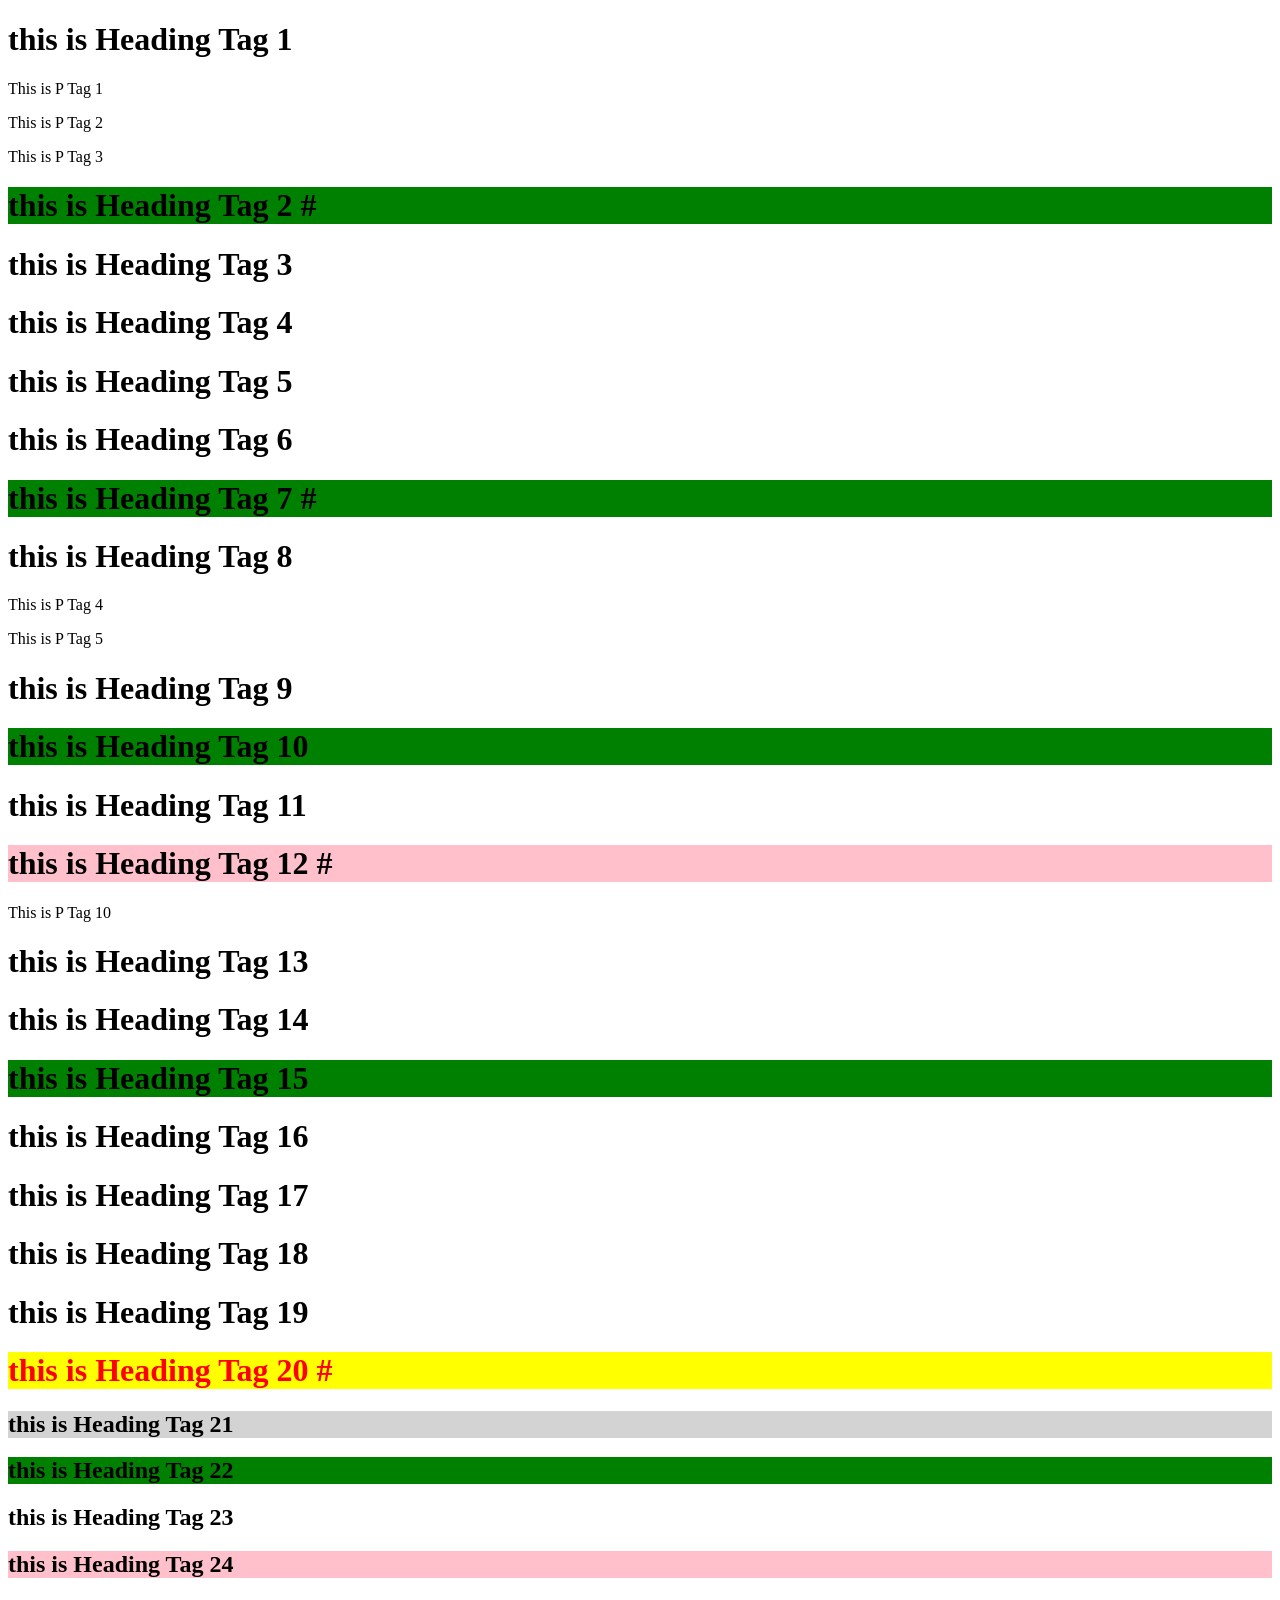
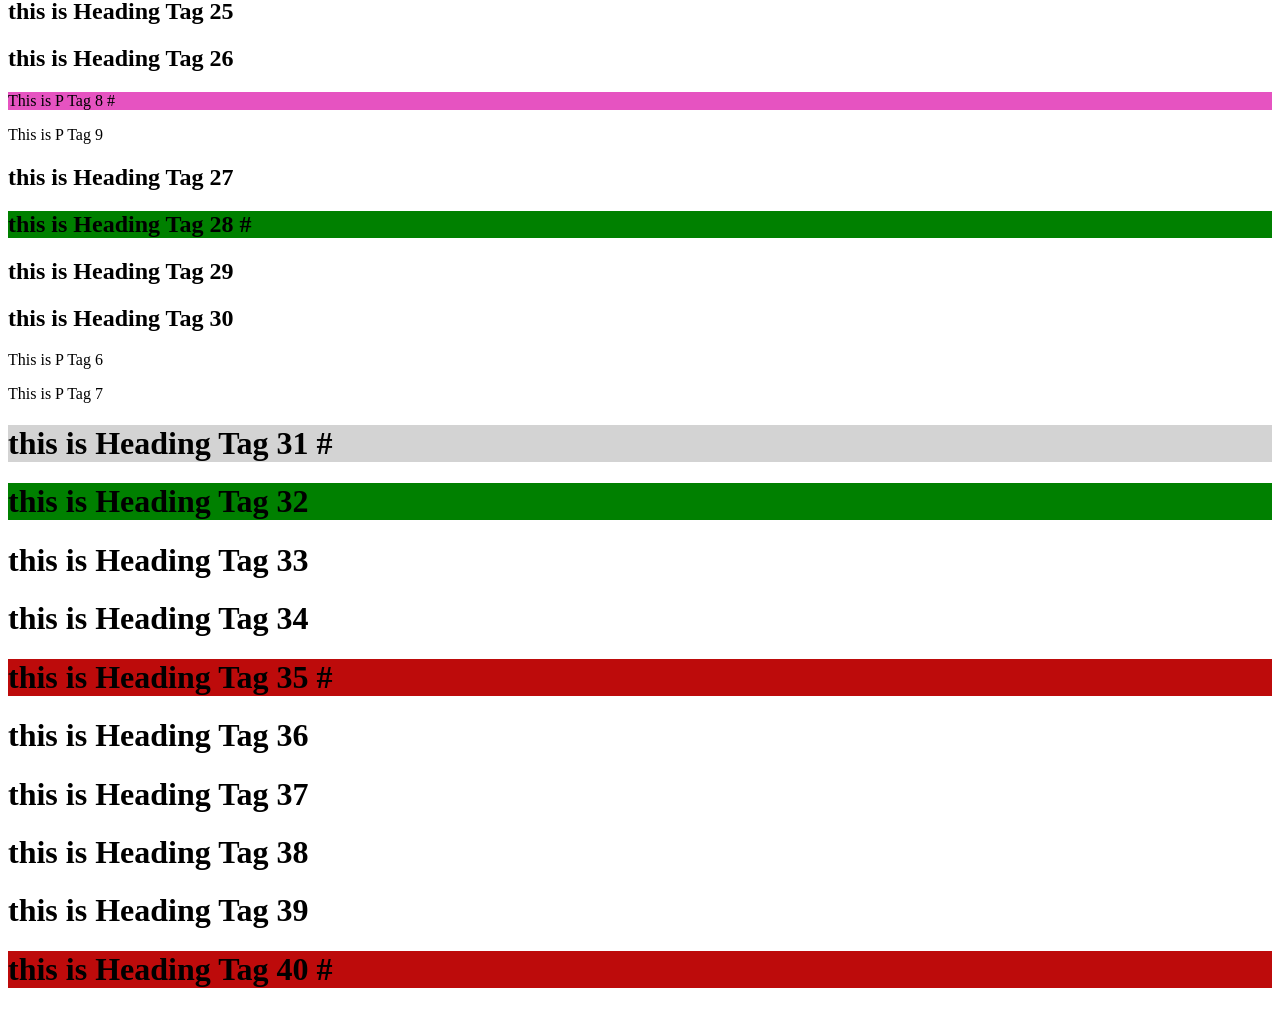
<file: css/lecture 3/index.html>
<!DOCTYPE html>
<html lang="en">
  <head>
    <meta charset="UTF-8" />
    <meta name="viewport" content="width=device-width, initial-scale=1.0" />
    <title>Document</title>
    <style></style>
    <link rel="stylesheet" href="./assets/css/style.css" />
  </head>
  <body>
    <!-- Css Pseudo Class Selector -->

    <header>
      <h1>this is Heading Tag 1</h1>
      <p>This is P Tag 1</p>
      <p>This is P Tag 2</p>
      <p>This is P Tag 3</p>
      <h1>this is Heading Tag 2 #</h1>
      <h1>this is Heading Tag 3</h1>
      <h1>this is Heading Tag 4</h1>
      <h1>this is Heading Tag 5</h1>
      <h1>this is Heading Tag 6</h1>
      <h1>this is Heading Tag 7 #</h1>
      <h1>this is Heading Tag 8</h1>
      <div>
        <p>This is P Tag 4</p>
        <p>This is P Tag 5</p>
        <h1>this is Heading Tag 9</h1>
        <h1>this is Heading Tag 10</h1>
        <h1>this is Heading Tag 11</h1>
        <h1>this is Heading Tag 12 #</h1>
        <p>This is P Tag 10</p>
        <h1>this is Heading Tag 13</h1>
        <h1>this is Heading Tag 14</h1>
        <h1>this is Heading Tag 15</h1>
        <h1>this is Heading Tag 16</h1>
      </div>
      <h1>this is Heading Tag 17</h1>
      <h1>this is Heading Tag 18</h1>
      <h1>this is Heading Tag 19</h1>
      <h1>this is Heading Tag 20 #</h1>
      <section>
        <div>
          <span>
            <h1>this is Heading Tag 21</h1>
            <h1>this is Heading Tag 22</h1>
            <h1>this is Heading Tag 23</h1>
            <h1>this is Heading Tag 24</h1>
            <h1>this is Heading Tag 25</h1>
            <h1>this is Heading Tag 26</h1>
          </span>
          <p>This is P Tag 8 #</p>
          <p>This is P Tag 9</p>
        </div>
        <h1>this is Heading Tag 27</h1>
        <h1>this is Heading Tag 28 #</h1>
        <h1>this is Heading Tag 29</h1>
        <h1>this is Heading Tag 30</h1>
      </section>
      <span>
        <p>This is P Tag 6</p>
        <p>This is P Tag 7</p>
        <h1>this is Heading Tag 31 #</h1>
        <h1>this is Heading Tag 32</h1>
        <h1>this is Heading Tag 33</h1>
        <h1>this is Heading Tag 34</h1>
      </span>
      <h1>this is Heading Tag 35 #</h1>
      <h1>this is Heading Tag 36</h1>
      <h1>this is Heading Tag 37</h1>
      <h1>this is Heading Tag 38</h1>
      <h1>this is Heading Tag 39</h1>
      <h1>this is Heading Tag 40 #</h1>
    </header>
  </body>
</html>
</file>
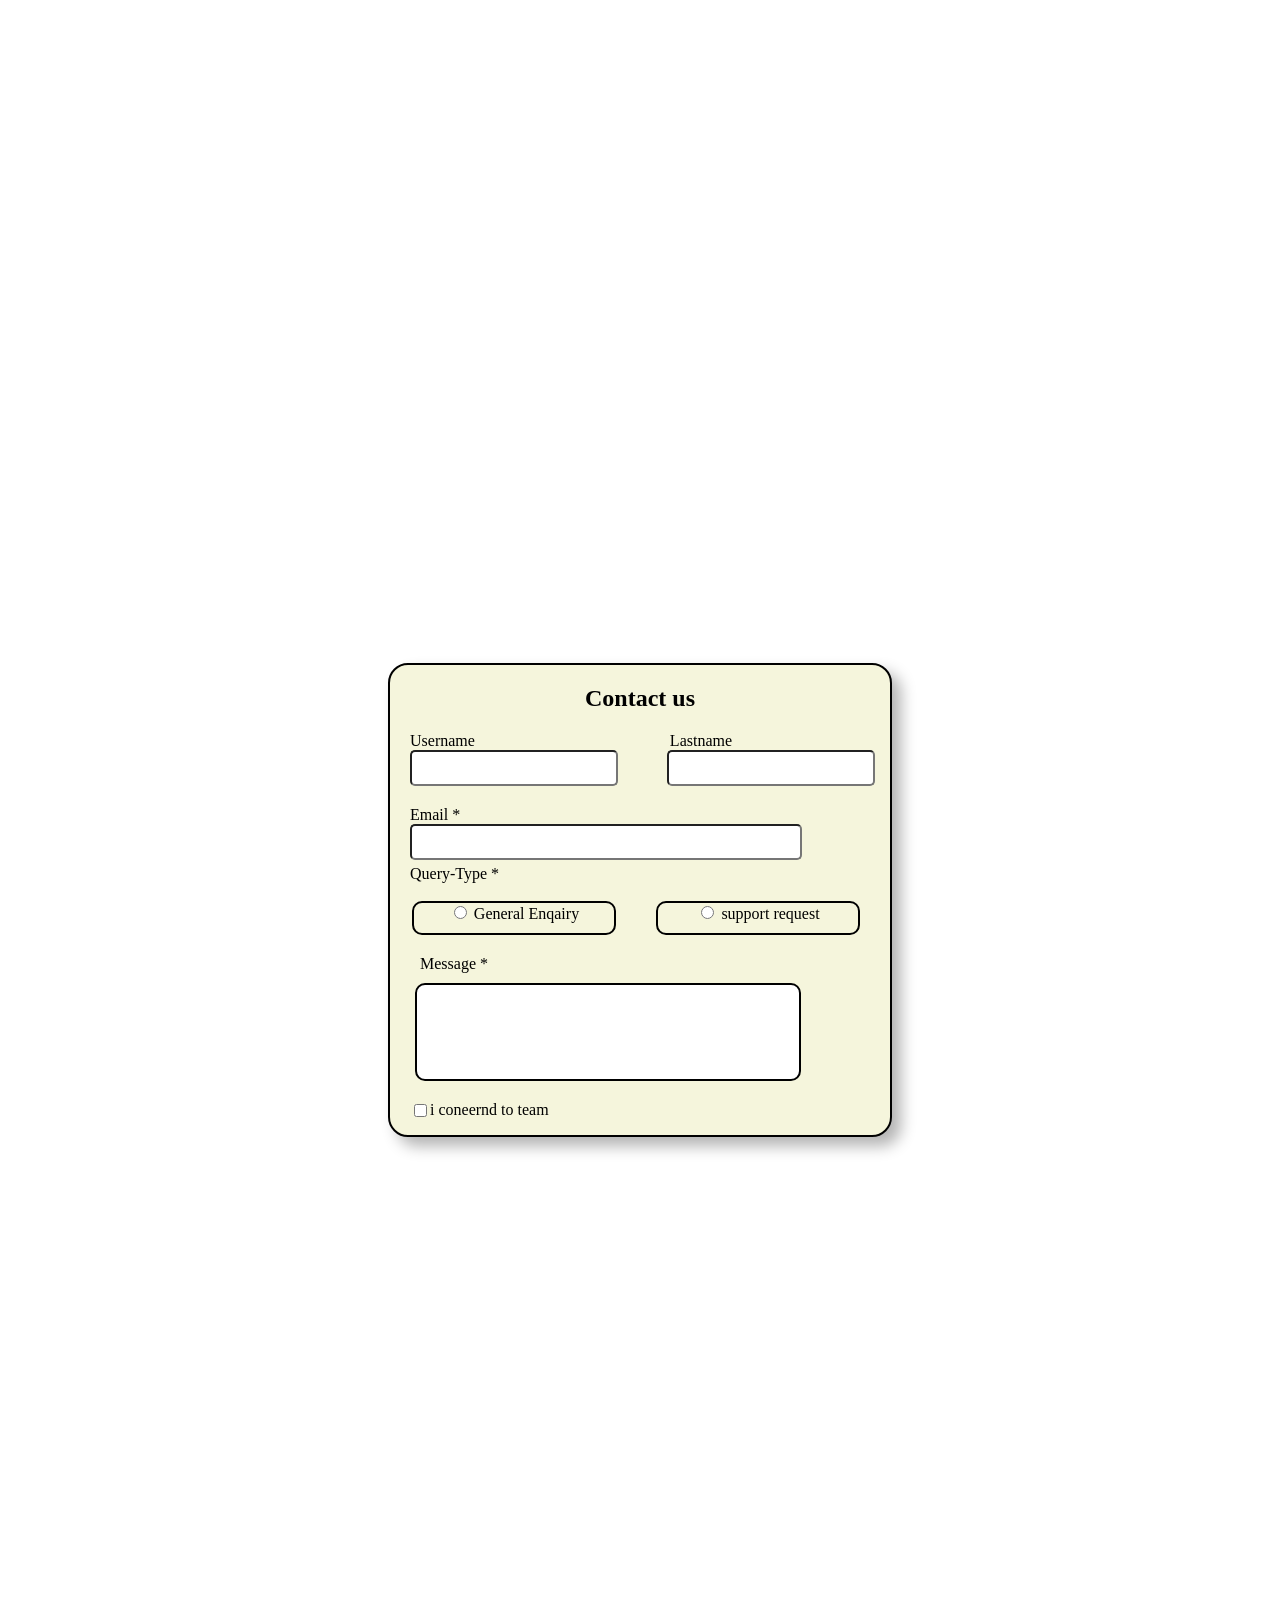
<file: html/lecture 4/index.html>
<!DOCTYPE html>
<html lang="en">
<head>
    <meta charset="UTF-8">
    <meta name="viewport" content="width=device-width, initial-scale=1.0">
    <title>Document</title>
    <style>
        body{
            display: flex;
            justify-content: center;
            align-items: center;
            height: 200vh;
            margin: 0;
        }
        .box{
            border: 2px solid black;
            height: 470px;
            width: 500px;
            text-align: center;
            border-radius: 20px;
            background-color: beige;
            box-shadow: 9px 9px 15px rgba(0, 0, 0,0.3)
        }
        /* .first{
            margin-top: 20px;
            margin-bottom: 20px;
           
        }
        .first label{
            display: block;
            margin-left: 5px;
        }
        .first input{
            border-radius: 5px;
            height: 30px;
        } */
        .label-row{
            margin-left: 20px;
            display: flex;
            margin-right: 20px;
            gap:195px;

        }
        .input-row {
            display: flex;
            justify-content: space-between;
            margin-bottom: 10px;
            margin-left: 10px;
        }
        .input-row input {
            margin-right: 15px;
            margin-left: 10px;
            width: 200px; /* Adjust the width as needed */
        }

        .input-row input {
            border-radius: 5px;
            height: 30px;
        }
        .second{
            margin-top: 20px;
            padding:0px;
            margin-left: 20px;
            text-align: left;
        }
        .second input{
            height: 30px;
            border-radius: 5px;
            width: 30vw;
        }
        .container{
            display: flex;
            gap: 40px;
            align-items: center;
            margin-left: 22px;
           
              
        }
        .label{
            margin-top: 5px;
            margin-left: 20px;
            color: black;
            text-align: left;
            display: block;
        }
        .radio{
            border: 2px solid black;
            height: 30px;
            width: 200px;
            align-items: center;
            border-radius: 10px;
           
        }
        .forth {
            margin-top: 20px;
            margin-left: 20px;
            text-align: left;
        }

        .forth textarea{
            margin-top: 10px;
            height: 90px;
            width: 29.5vw;
            display: block;
            margin-left: 5px;
            border: 2px solid black;
            border-radius: 10px;
            resize: none;
        }
        .forth label{
            display: block;
            margin-left: 10px;
        }
        .sixth{
            margin-top: 20px;
            margin-bottom: 20px;
        }
        
        .sixth label{
            display: flex;
            margin-left: 20px;
            font-weight: 400;
        }
    </style>
</head>
<body>
    <div class="box">
    <h2>Contact us</h2>
    <!-- <div class="first">
        <label for="username">username *</label>
        <input type="text" name="username" id="username">
        <label for="Lastname">lastname *</label>
        <input type="text" name="lastname" id="lastname">
    </div> -->

    <div class="first">
        <div class="label-row">
            <label for="username">Username</label>
            <label for="lastname">Lastname</label>
        </div>
        <div class="input-row">
            <input type="text" name="username" id="username">
            <input type="text" name="lastname" id="lastname">
        </div>
    </div>
    
    <div class="second">
        <label for="email">Email *</label><br>
        <input type="email" name="email" id="">
    </div>

    <label for="query" class="label">Query-Type *</label><br>

    <div class="container">
    <div class="radio">   
        <input type="radio" name="enquiry" id="dip">
        <label for="General">General Enqairy</label>
    </div>
    <div class="radio">
        <input type="radio" name="enquiry" id="">
        <label for="support">support request</label>
    </div>
    </div>
    <div class="forth">
        <label for="message">Message *</label>
        <textarea name="message" id=""></textarea>
    </div>
    <div class="sixth">
        <label>
        <input type="checkbox" name="checkbox" id="">
        i coneernd to team</label>
    </div>
</div>
</body>
</html>
</file>
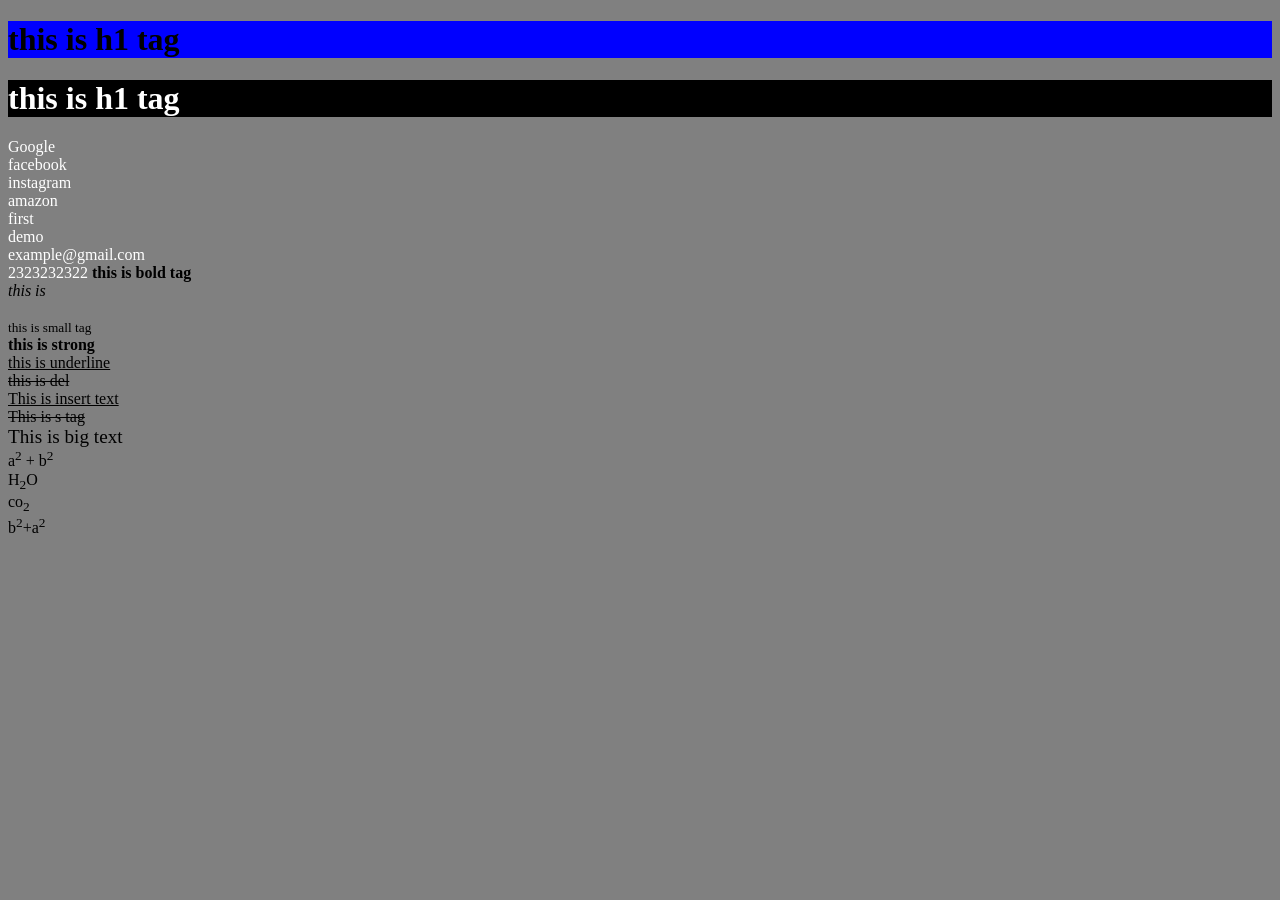
<file: html/lecture2/index.html>
<!Doctype html>

<html>
	<head>
	<title> lecture 2</title>
	<meta charset="utf-8">
	
	<style>
		h1:nth-child(1){
			background-color:blue;
		}
		h1:nth-child(2){
			background-color:black;
			color:white;
		}
	
	</style>
	<link rel="stylesheet"  href="assets/css/style.css" >	
	</head>
	<body>
		<h1>this is h1 tag</h1>
		<h1>this is h1 tag</h1>

	<!-- ANCHOR TAG-->
		<!-- ABSOLUTE STRUCTURE-->
		<a href="https://www.google.com" target="blank">Google</a><br>
		<a href="https://www.facebook.com" target="blank">facebook</a><br>
		<a href="https://www.instagram.com" target="blank">instagram</a><br>
		<a href="https://www.amazon.com" target="blank">amazon</a><br>

	
		<!--RELATIVE STRUCTURE-->

		<a href="../lecture1/index.html">first</a><br>
		<a href="demo.html">demo</a><br>


		<!--EMAIL STRUCTURE-->

		<a href="mailto:example@gmail.com">example@gmail.com</a><br>

		<!--PHONE STRUCTURE-->

		<a href="tel:2372382323"> 2323232322</a>


		<b>this is bold tag</b><br>
		<em>this is</em><br><br> 
		<small>this is small tag</small><br>
		<strong>this is strong</strong><br>
		<u>this is underline</u><br>
		<del>this is del</del><br>
		<ins>This is insert text</ins> <br>
   		<s>This is s tag</s> <br>	
		<big>This is big text</big> <br>
   		a<sup>2</sup> + b<sup>2</sup><br>
 		H<sub>2</sub>O<br>
		co<sub>2</sub><br>
		b<sup>2</sup>+a<sup>2</sup><br>
		</body>

</html>
</file>
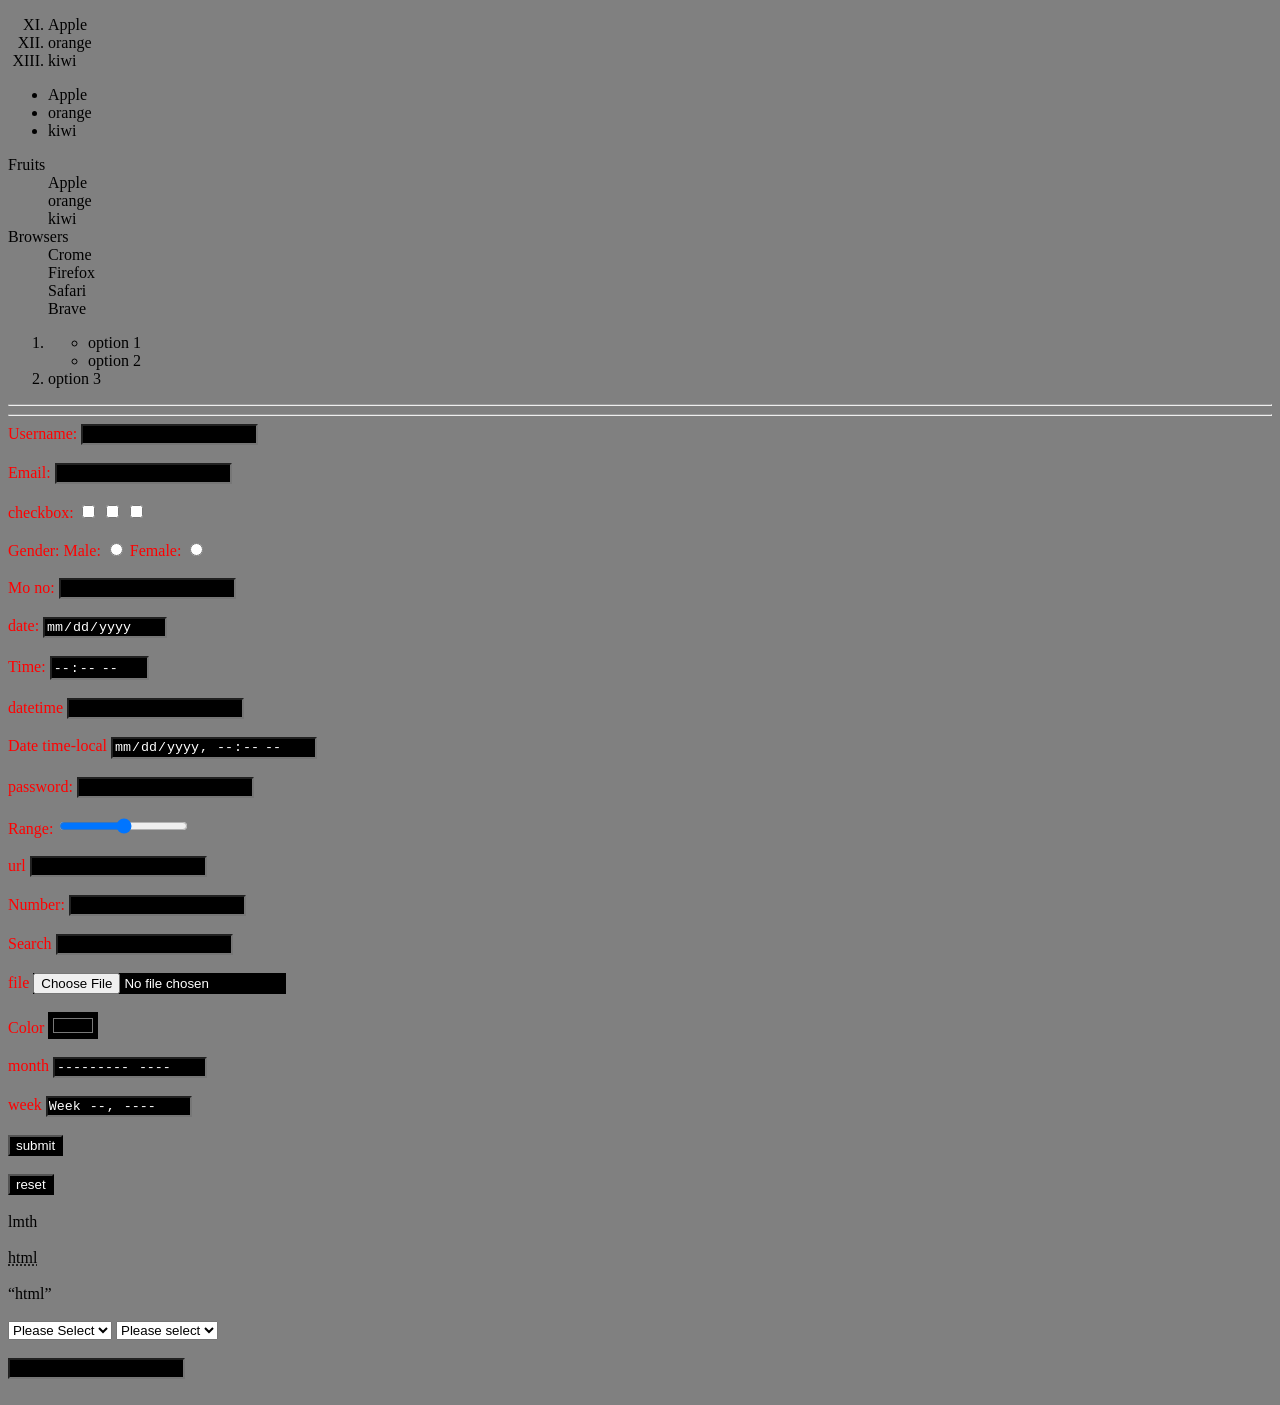
<file: html/lecture3/index.html>
<!Doctype html>

<html>

<head>
	<title>html type</title>
	<style>
		body {
			background-color: gray;
		}

		label {
			color: red;
		}

		input {
			background-color: black;
			color: white;
		}
	</style>
</head>

<body>
	<!--ordered list-->
	<ol start="11" type="I">
		<li>Apple</li>
		<li>orange</li>
		<li>kiwi</li>
	</ol>

	<!-- unorderd list -->

	<ul>
		<li>Apple</li>
		<li>orange</li>
		<li>kiwi</li>
	</ul>

	<!-- description list -->

	<dl>
		<dt>Fruits</dt>
		<dd>Apple</dd>
		<dd>orange</dd>
		<dd>kiwi</dd>
		<dt>Browsers</dt>
		<dd>Crome</dd>
		<dd>Firefox</dd>
		<dd>Safari</dd>
		<dd>Brave</dd>
	</dl>
	<!-- nesting list -->
	<ol>
		<li>
			<ul>
				<li>option 1</li>
				<li>option 2</li>
			</ul>
		<li>option 3</li>
		</li>
	</ol>
	<hr>
	<hr>
	<!-- html input type -->

	<label>Username: </label>
	<input type="text" name="username" id=""><br><br>
	<label>Email: </label>
	<input type="email" name="email"><br><br>
	<label>checkbox: </label>
	<input type="checkbox" name="checkbox">
	<input type="checkbox" name="checkbox">
	<input type="checkbox" name="checkbox"><br><br>
	<label>Gender: </label>
	<label>Male: </label>
	<input type="radio" name="gender">
	<label>Female: </label>
	<input type="radio" name="gender"><br><br>
	<label>Mo no: </label>
	<input type="tel" name="tel"><br><br>
	<label>date: </label>
	<input type="date" name="date"><br><br>
	<label>Time: </label>
	<input type="time" name="time"><br><br>
	<label>datetime</label>
	<input type="datetime" name="datetime"><br><br>
	<label>Date time-local</label>
	<input type="datetime-local" name="datetime-local"><br><br>
	<label>password: </label>
	<input type="password" name="password"><br><br>
	<label>Range: </label>
	<input type="range" name="range"><br><br>
	<label>url</label>
	<input type="url" name="url"><br><br>
	<label>Number: </label>
	<input type="number" name="number"><br><br>
	<label>Search</label>
	<input type="search" name="search"><br><br>
	<label>file</label>
	<input type="file" name="file"><br><br>
	<label>Color</label>
	<input type="color" name="color"><br><br>
	<label>month</label>
	<input type="month" name="month"><br><br>
	<label>week</label>
	<input type="week" name="week" id=""><br><br>
	<input type="button" value="submit"><br><br>
	<input type="button" value="reset"><br><br>

	<bdo dir="rtl">html</bdo><br><br>
	<abbr title="html">html</abbr><br><br>
	<q>html</q><br><br>
	<!-- selection tags-->
	<select>
		<option value="">Please Select</option>
		<option value="chrome">chrome</option>
		<option value="safari">safari</option>
		<option value="firefox">firefox</option>
	</select>

	<select>
		<option value="">Please select</option>
		<optgroup name="Browsers" label="Browsers">
			<option value="chrome">chrome</option>
			<option value="safari">safari</option>
			<option value="firefox">firefox</option>
		</optgroup>
		<optgroup name="Fruits" label="Fruits">
			<option value="mango">mango</option>
			<option value="kiwi">kiwi</option>
			<option value="greps">greps</option>
		</optgroup>

	</select><br><br>

	<!-- datalist-->
	<input list="Browsers">
	<datalist id="Browsers">
		<option value="chrome">chrome</option>
		<option value="safari">safari</option>
		<option value="firefox">firefox</option>
	</datalist><br><br>


</body>

</html>
</file>
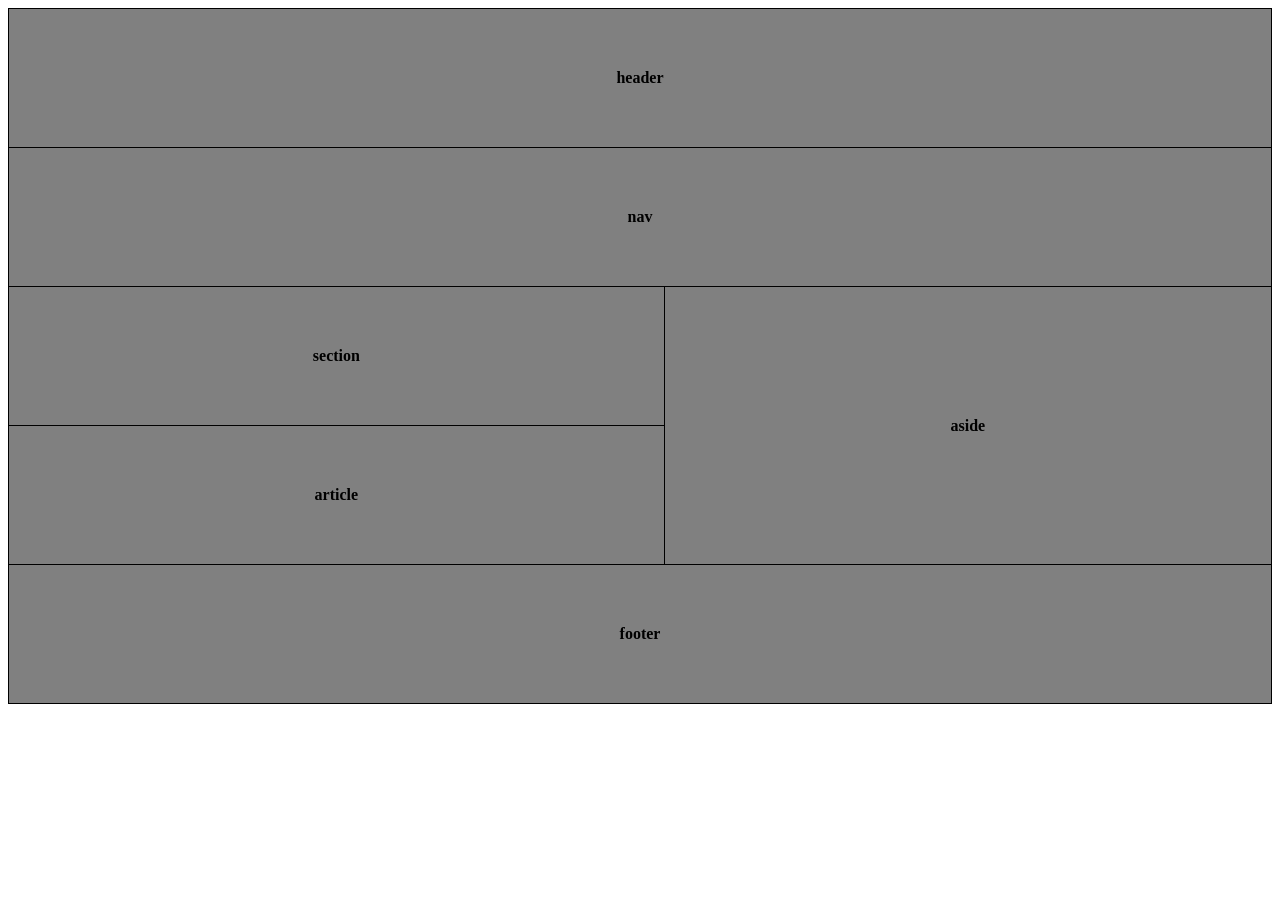
<file: html/lecture6/index.html>
<!DOCTYPE html>
<html lang="en">

<head>
    <meta charset="UTF-8">
    <meta name="viewport" content="width=device-width, initial-scale=1.0">
    <title>Document</title>
    <style>
        table {
            border: 1px solid black;
            border-collapse: collapse;
            background-color: grey;
            width: 100%;
           

        }

        th {
            border: 1px solid black;
            padding: 60px;
        }
    </style>
</head>

<body>
    <table>
        <tr>
            <th colspan="2">
                <header>
                    header
                </header>
            </th>
        </tr>
        <tr>
            <th colspan="2">
                <nav>
                    nav
                </nav>
            </th>
        </tr>
        <tr>
            <th>
                <section>
                    section
                </section>
            </th>
            <th rowspan="2">
                <aside>
                    aside
                </aside>
            </th>
        </tr>
        <tr>
            <th>
                <article>
                    article
                </article>
            </th>
        </tr>
        <tr>
            <th colspan="2">
                <footer>
                    footer
                </footer>
            </th>
        </tr>
    </table>
</body>

</html>
</file>
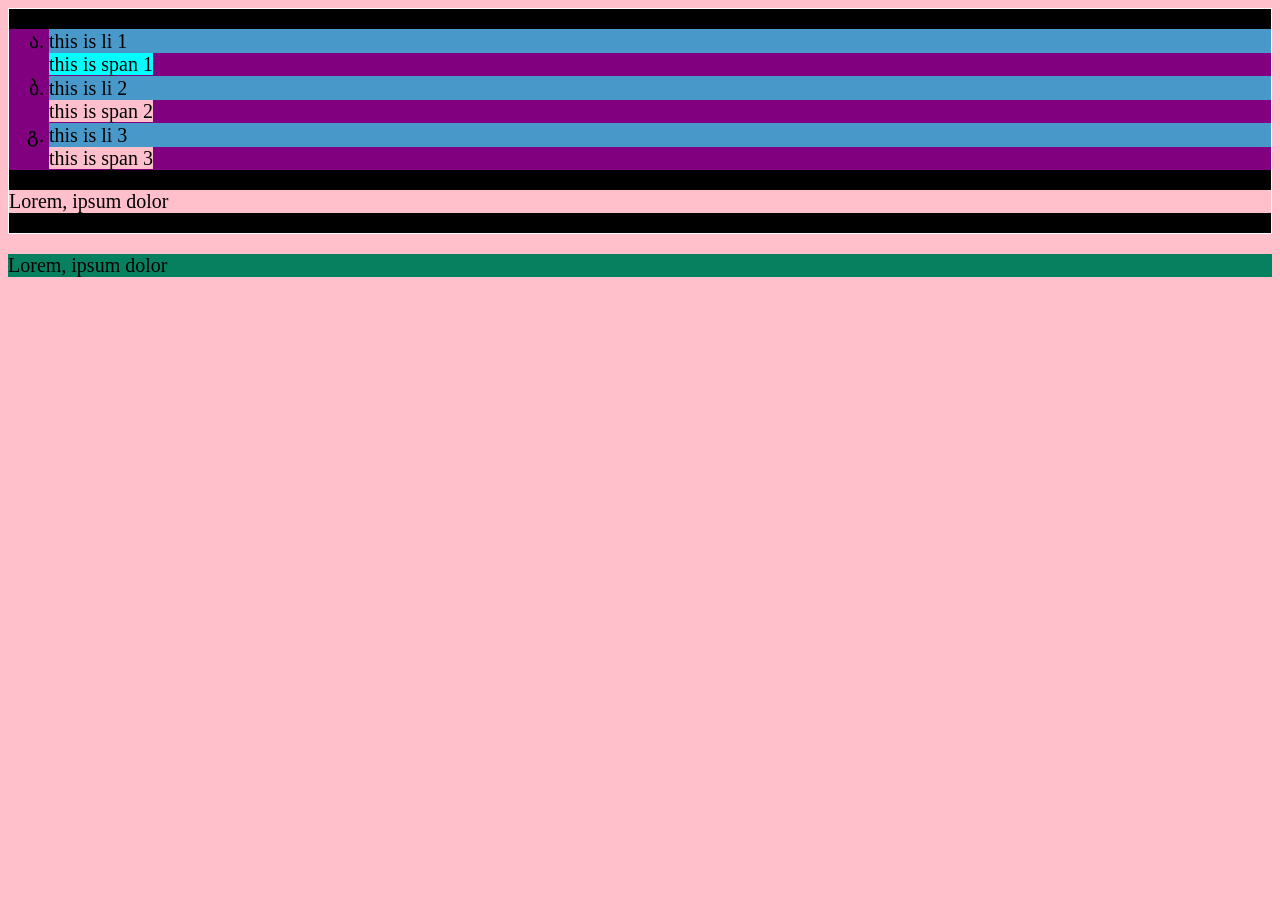
<file: css/lecture2/assets/index.html>
<!DOCTYPE html>
<html lang="en">
<head>
    <meta charset="UTF-8">
    <meta name="viewport" content="width=device-width, initial-scale=1.0">
    <title>Document</title>
    <link rel="stylesheet" href="css/style.css">
</head>
<body>
    <div class="maindiv">
       
        <ul class="parentdiv" id="first">
            <li class="child-1" id="second">this is li 1</li>
            <span>this is span 1</span>

            <li class="child-2">this is li 2</li>
            <span>this is span 2</span>

            <li class="child-3">this is li 3</li>
            <span>this is span 3</span>
        </ul>
        <p>Lorem, ipsum dolor</p>
    </div>
    <p>Lorem, ipsum dolor</p>
</body>
</html>
</file>
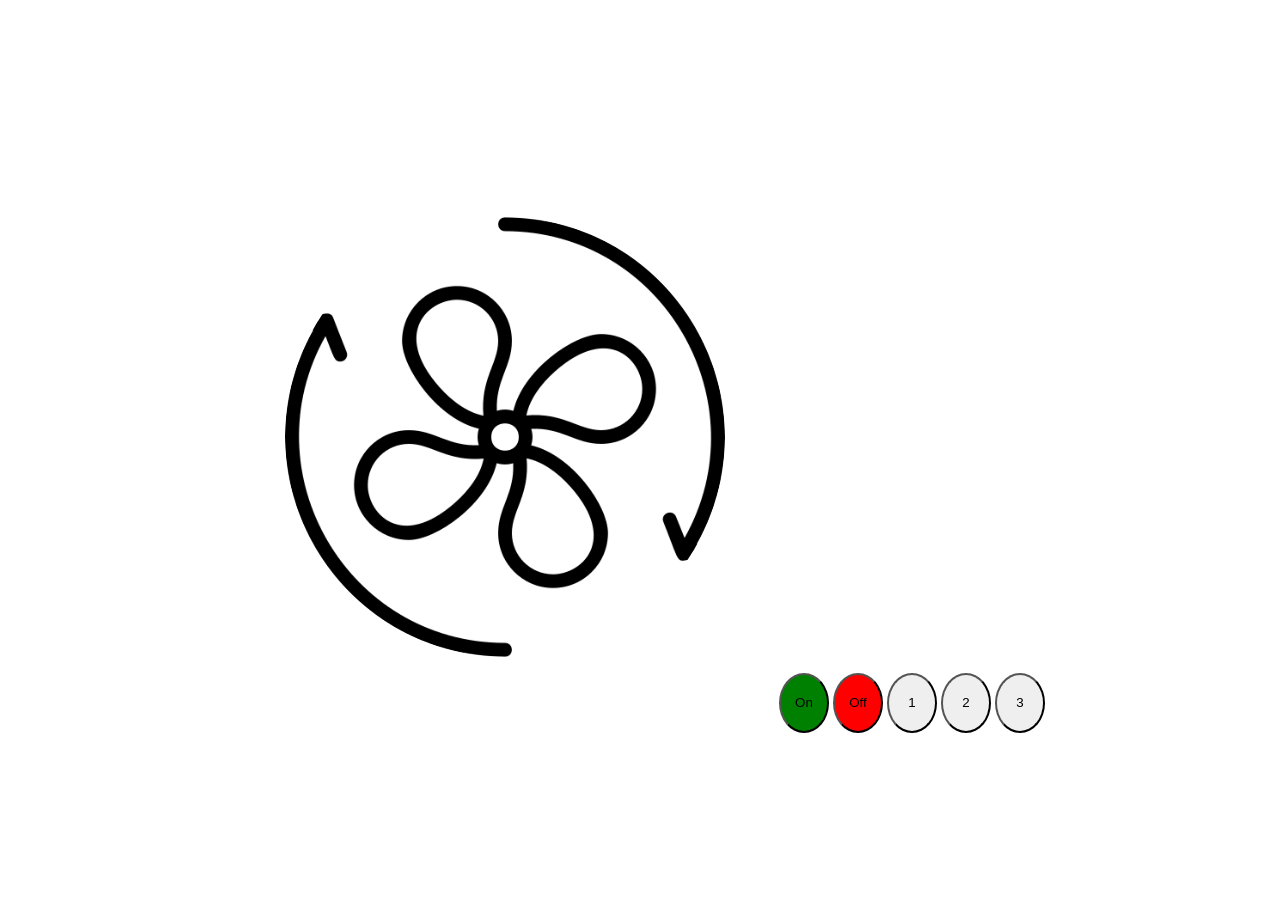
<file: html/faneffect.html>
<!DOCTYPE html>
<html lang="en">

<head>
    <meta charset="UTF-8">
    <meta name="viewport" content="width=device-width, initial-scale=1.0">
    <title>Document</title>
    <style>
        * {
            margin: 0;
            padding: 0;
            box-sizing: border-box;
        }

        body {
            height: 100vh;
            display: flex;
            align-items: center;
            justify-content: center;
        }

        button {
            border-radius: 100%;
            height: 60px;
            width: 50px;
        }

        img {
            padding: 50px;
            height: 60vh;
            border-radius: 50%;
            animation: fananim linear infinite;
        }

        @keyframes fananim {
            100% {
                transform: rotate(360deg);
            }
        }
    </style>
</head>

<body>
    <div class="main">
        <img src="ventilation.png" alt="" id="img">
        <button onclick="myfuncon()" style="background-color: green;">On</button>
        <button onclick="myfuncoff()" style="background-color: red;">Off</button>
        <button onclick="myfunc2()">1</button>
        <button onclick="myfunc3()">2</button>
        <button onclick="myfunc4()">3</button>
    </div>
    <script>
        let a = document.getElementById("img");
        let isfanon = false;

        function myfuncon() {
            isfanon = true;
            a.style.animationDuration = 3 + "s";
        }
        function myfuncoff() {
            isfanon = false;
            a.style.animationDuration = 0 + "s";
        }
        function myfunc2() {
            if (isfanon) {
                a.style.animationDuration = 1 + "s";
            }
        }
        function myfunc3() {
            if (isfanon) {
                a.style.animationDuration = 0.5 + "s";
            }
        }
        function myfunc4() {
            if (isfanon) {
                a.style.animationDuration = 0.1 + "s";
            }
        }
    </script>

</body>

</html>
</file>
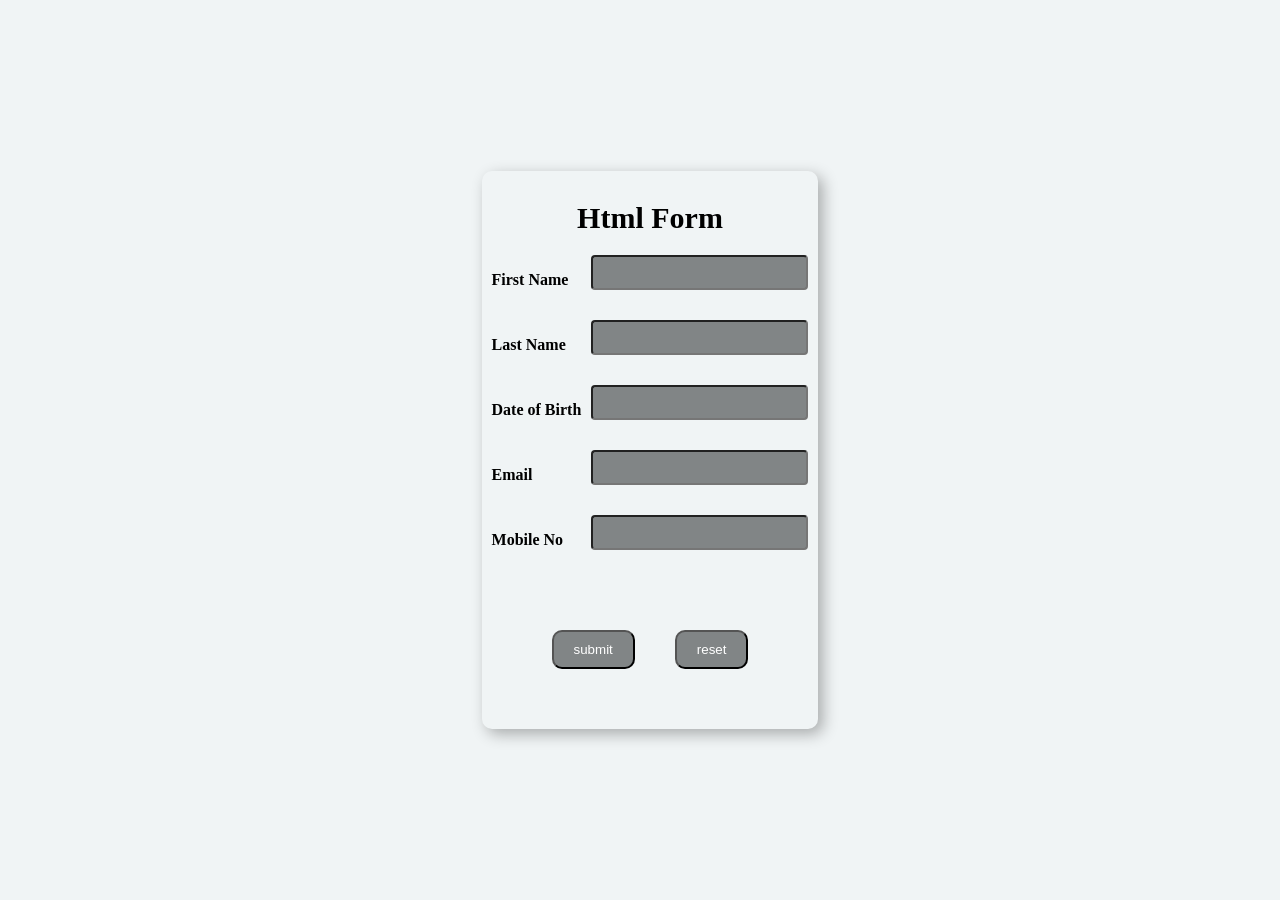
<file: html/forms/form1.html>
<!DOCTYPE html>
<html lang="en">

<head>
    <meta charset="UTF-8">
    <meta name="viewport" content="width=device-width, initial-scale=1.0">
    <title>Document</title>
    <style>
        body {

            background-color: #f0f4f5;
            display: flex;
            justify-content: center;
            align-items: center;
            height: 100vh;
            margin: 0;
        }

        .box {
            padding: 10px;
            border-radius: 10px;
            box-shadow: 5px 5px 15px rgba(0, 0, 0, 0.3);
            max-width: 400px;
            width: 100%;
        }

        h1 {
            font-size: 30px;
            margin-bottom: 20px;
            text-align: center;
        }

        .form-input {
            display: flex;
            align-items: center;
            margin-bottom: 15px;
        }

        .form-input label {
            flex: 1;
            font-size: 16px;
            font-weight: bold;
        }

        .form-input input {
            flex: 2;
            font-weight: 14px;
            padding: 8px;
            border: 1ps solid #ccc;
            color: white;
            border-radius: 4px;
            background-color: rgb(129, 133, 134);
        }

        .button {
            padding: 10px;
            display: flex;
            justify-content: center;
            align-items: center;
            padding: 30px;
        }

        .button input {
            margin: 20px;
            padding: 10px 20px;
            font-weight: 14px;
            background-color: rgb(129, 133, 134);
            color: white;
            border-radius: 10px;
        }
    </style>
</head>

<body>
    <form action="get">
        <div class="box">
            <h1>Html Form</h1>
            <div class="form-input">
                <label for="firstname">First Name </label>
                <input type="text" name="firstname" class="form-input">
            </div>
            <div class="form-input">
                <label for="lastname">Last Name</label>
                <input type="text" name="lastname" class="form-input"><br>
            </div>
            <div class="form-input">
                <label for="dob">Date of Birth</label>
                <input type="text" name="Dob" class="form-input"><br>
            </div>
            <div class="form-input">
                <label for="email">Email</label>
                <input type="email" name="email" class="form-input"><br>
            </div>
            <div class="form-input">
                <label for="mno">Mobile No</label>
                <input type="tel" name="tel" class="form-input"><br>
            </div>
            <div class="button">
                <input type="submit" value="submit">
                <input type="reset" value="reset">
            </div>
        </div>
    </form>
</body>

</html>
</file>
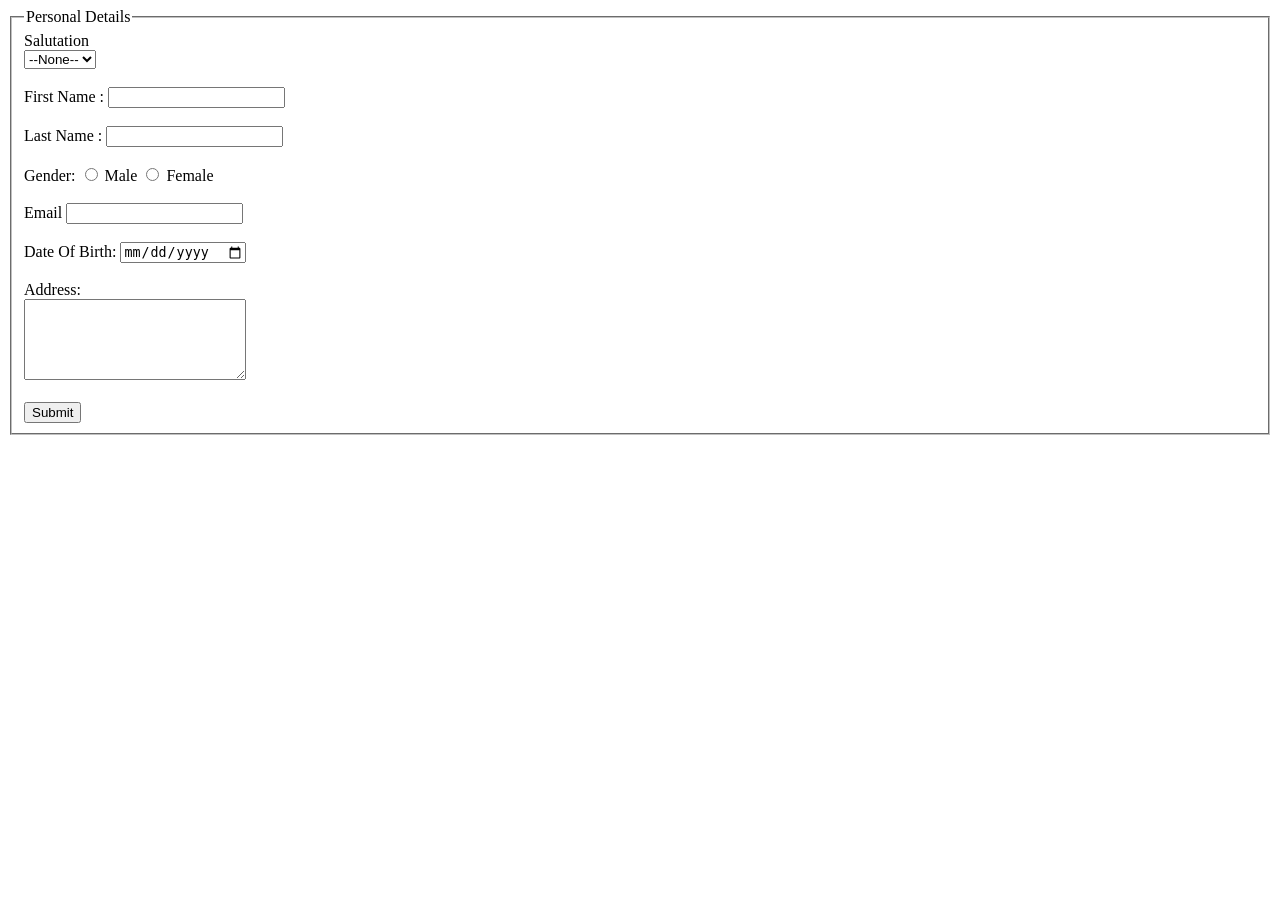
<file: html/forms/form2.html>
<!DOCTYPE html>
<html lang="en">

<head>
    <meta charset="UTF-8">
    <meta name="viewport" content="width=device-width, initial-scale=1.0">
    <title>Document</title>
</head>

<body>
    <form action="get">
        <fieldset>
            <legend>Personal Details</legend>
            <figcaption>Salutation</figcaption>
            <select>
                <option value="" selected>--None--</option>
                <option value="Crome">Crome</option>
                <option value="FireFox">FireFox</option>
                <option value="Safari">Safari</option>
                <option value="Opera" >Opera</option>
            </select><br><br>
            <label for="firstname">First Name :</label>
            <input type="text" name="firstname" class="form-input"><br><br>
            <label for="lastname">Last Name :</label>
            <input type="text" name="lastname" class="form-input"><br><br>
            <label for="gender">Gender: </label>
            <input type="radio" name="gender" id="">
            <label for="Male">Male</label>
            <input type="radio" name="gender" id="">
            <label for="Male">Female</label><br><br>
            <label for="email">Email</label>
            <input type="email" name="email" id=""><br><br>
            <label for="bob">Date Of Birth: </label>
            <input type="date" name="date" id=""><br><br>
            <label for="add">Address:</label><br>
            <textarea name="text" id="" cols="25" rows="5" style="resize: horizontal;"></textarea><br><br>
            <input type="submit" name="" id="">
        </fieldset>
    </form>
</body>

</html>
</file>
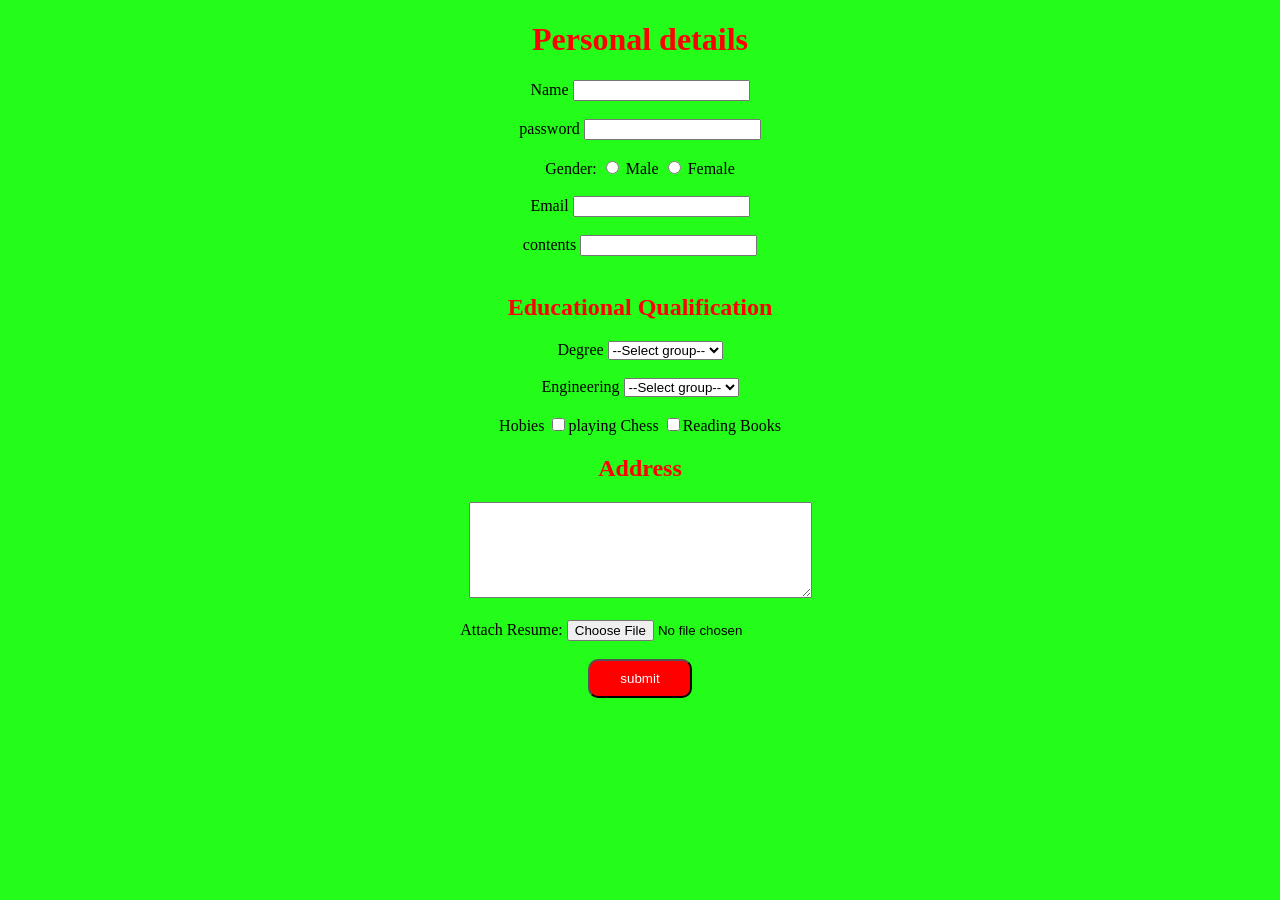
<file: html/forms/form3.html>
<!DOCTYPE html>
<html lang="en">

<head>
    <meta charset="UTF-8">
    <meta name="viewport" content="width=device-width, initial-scale=1.0">
    <title>Document</title>
    <style>
        body {
            background-color: rgb(36, 252, 25);
            text-align: center;
        }

        h1,
        h2 {
            color: red;
        }

        button {
            background-color: red;
            padding: 10px 30px;
            color: white;
            border-radius: 10px;
        }
    </style>
</head>

<body>
    <form action="">
        <h1>Personal details</h1>
        <label for="name">Name</label>
        <input type="text"><br><br>
        <label for="passwrod">password</label>
        <input type="password"><br><br>
        <label for="gender">Gender: </label>
        <input type="radio" name="gender" id="">
        <label for="Male">Male</label>
        <input type="radio" name="gender" id="">
        <label for="Male">Female</label><br><br>
        <label for="email">Email</label>
        <input type="email" name="email" id=""><br><br>
        <label for="">contents</label>
        <input type="tel"><br><br>
        <h2>Educational Qualification</h2>
        <label for="Degree">Degree</label>
        <select>
            <option value="" selected>--Select group--</option>
            <option value="Bca">Bca</option>
            <option value="Bba">Bba</option>
            <option value="Bcome">Bcome</option>
        </select><br><br>
        <label for="Degree">Engineering</label>
        <select>
            <option value="" selected>--Select group--</option>
            <option value="Bca">Bca</option>
            <option value="Bba">Bba</option>
            <option value="Bcome">Bcome</option>
        </select><br><br>
        <label for="Hobies">Hobies</label>
        <input type="checkbox">playing Chess
        <input type="checkbox">Reading Books
        <h2>Address</h2>
        <textarea cols="40" rows="6">
        </textarea><br><br>
        <label for="file">Attach Resume:</label>
        <input type="file" name="" id=""><br><br>
        <button>submit</button>
    </form>
</body>

</html>
</file>
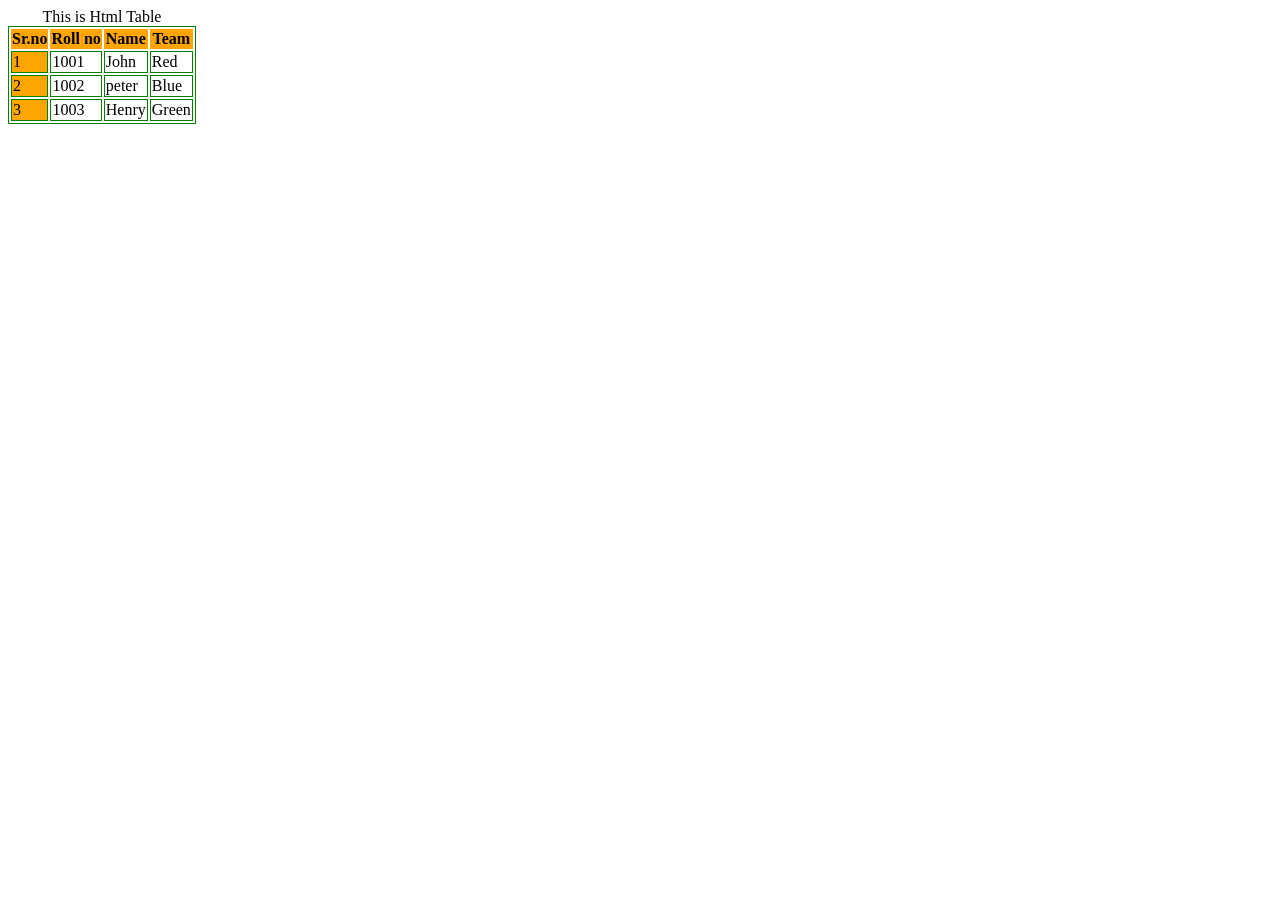
<file: html/tables/table1.html>
<!DOCTYPE html>
<html lang="en">
<head>
    <meta charset="UTF-8">
    <meta name="viewport" content="width=device-width, initial-scale=1.0">
    <title>Document</title>
    <style>
        table,td{
            border: 1px solid green;
        }
        thead{
            background-color: orange;
            border: 1px solid green;
        }
    </style>
</head>
<body>
    <table >
        <caption>This is Html Table</caption>
      <colgroup>
        <col span="1" bgcolor="orange">
      </colgroup>
        <thead>
            <tr>
                <th>Sr.no</th>
                <th>Roll no</th>
                <th>Name</th>
                <th>Team</th>
            </tr>
        </thead>
        <tbody>
            <tr>
                <td>1</td>
                <td>1001</td>
                <td>John</td>
                <td>Red</td>
            </tr>
        </tbody>
        <tbody>
            <tr>
                <td>2</td>
                <td>1002</td>
                <td>peter</td>
                <td>Blue</td>
            </tr>
        </tbody>
        <tbody>
            <tr>
                <td>3</td>
                <td>1003</td>
                <td>Henry</td>
                <td>Green</td>
            </tr>
        </tbody>
    </table>
</body>
</html>
</file>
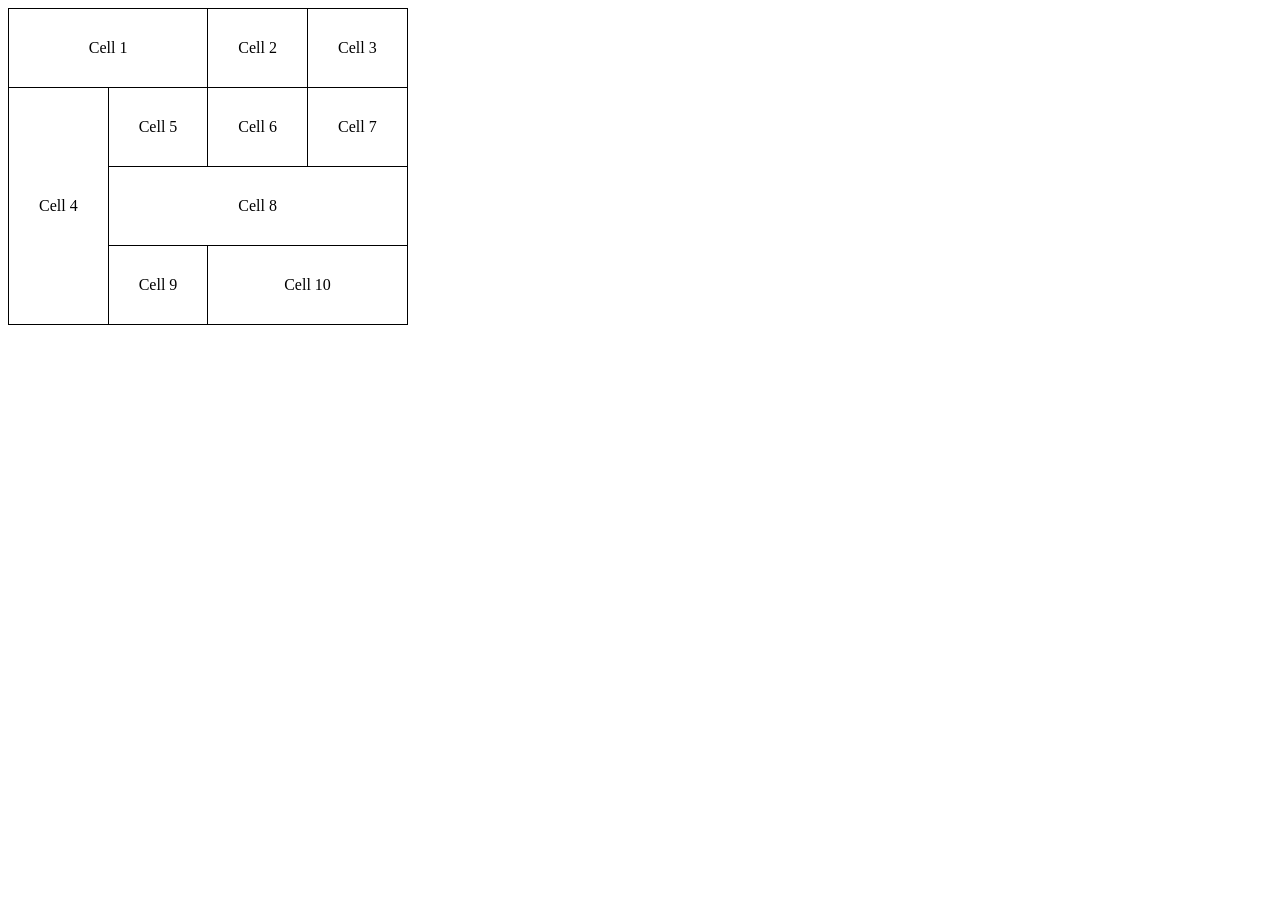
<file: html/tables/table2.html>
<!DOCTYPE html>
<html lang="en">

<head>
    <meta charset="UTF-8">
    <meta name="viewport" content="width=device-width, initial-scale=1.0">
    <title>Document</title>
    <style>
        table,
        td {
            border: 1px solid black;
            border-collapse: collapse;
        }

        td {
            text-align: center;
            /* Horizontal centering */
            vertical-align: middle;
            /* Vertical centering */
        }
    </style>
</head>

<body>
    <table cellpadding="30">
        <tbody>
            <tr>
                <td colspan="2">Cell 1</td>
                <td>Cell 2</td>
                <td>Cell 3</td>
            </tr>
            <tr>
                <td rowspan="3" style="vertical-align: middle; text-align: center;">Cell 4</td>
                <!-- Horizontally and Vertically centered Cell 4 -->
                <td>Cell 5</td>
                <td>Cell 6</td>
                <td>Cell 7</td>
            </tr>
            <tr>
                <td colspan="3">Cell 8</td>
            </tr>
            <tr>
                <td>Cell 9</td>
                <td colspan="2">Cell 10</td>
            </tr>
        </tbody>
    </table>
</body>

</html>
</file>
<file: css/lecture 3/assets/css/style.css>
header h1:nth-of-type(2){
    background-color: green;
}

header h1:nth-of-type(7){
    background-color: green;
}
span:nth-of-type(2) :nth-child(10){
    background-color: aqua;
}
/* h1:nth-child(16){
    background-color: rgb(114, 210, 19)
} */
div:last-child h1{
    background-color: rgb(20, 13, 149);
}
div:nth-of-type(1) h1:nth-of-type(4){
    background-color: pink;
}
h1:nth-child(16) {
    color: red; /* Change text color */
    font-weight: bold; /* Make it bold */
    background-color: yellow; /* Add background color */
  }
  
section p:nth-child(2){
    background-color: rgb(230, 83, 193);
}
/* section h1:nth-of-type(2){
    background-color: rgb(219, 139, 54);
} */
/* span:nth-of-type(1) h1:nth-of-type(1) {
    background-color: rgb(40, 196, 175);
} */
span h1:nth-of-type(1) {
    background-color: lightgray;
  }
header div span:nth-of-type(2) h1:nth-of-type(2) {
    background-color: red;
}
h1:nth-child(19){
    background-color: rgb(189, 11, 11);
}
h1:nth-child(24){
    background-color: rgb(189, 11, 11);
}
h1:nth-child(2) span:nth-child(2) {
    color: rgb(160, 28, 125);
}
</file>
<file: html/lecture2/assets/css/style.css>
body{
	background-color:grey;
}
h1{
	background-color:green;
}
a{
	text-decoration:none;
	color:white;
}
</file>
<file: css/lecture2/assets/css/style.css>
*{
    background-color: pink;
    list-style: none;
    font-size: 20px;
}

.maindiv{
    background-color: black;
    border: 1px solid white;
}

.parentdiv .child-1{
    background-color: black;
}


/* child selector */

.maindiv >.parentdiv {
    background-color: purple;
}

/* next Sibling Selector  */

.child-1 + span{
    background-color: aqua;
}

/* Genaral sibling selector */
div ~ p{
    background-color: rgb(7, 128, 96);
}

/* id selectors */
#first li{
    background-color: rgb(72, 152, 201);
    list-style: georgian;
}
</file>
